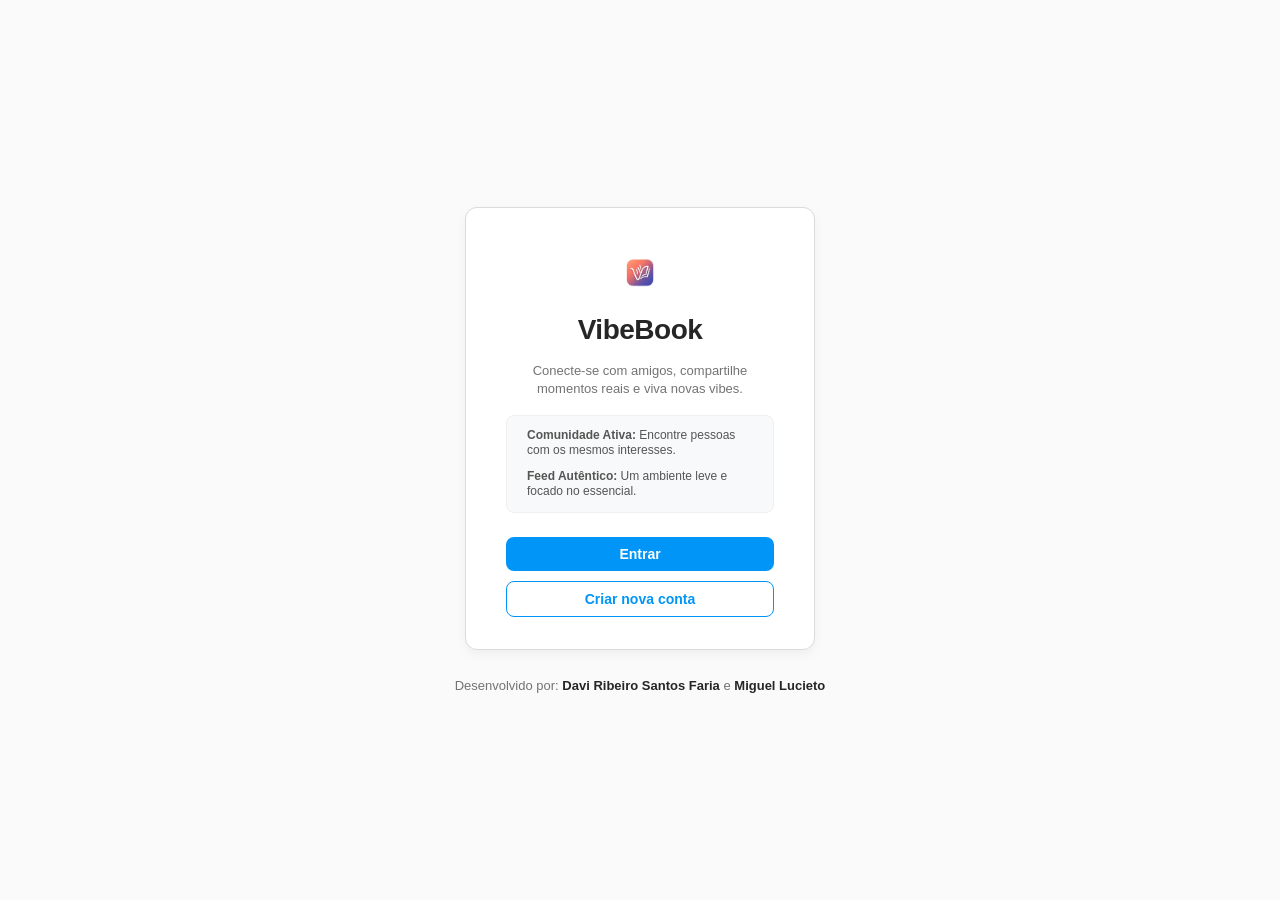
<file: frontend/index.html>
<!DOCTYPE html>
<html lang="pt-br">
<head>
    <meta charset="UTF-8">
    <meta name="viewport" content="width=device-width, initial-scale=1.0">
    <link rel="shortcut icon" href="imagens/icone.ico" type="image/x-icon">
    <title>VibeBook</title>
    <link rel="stylesheet" href="style.css">
    <script src="main.js" defer></script>
</head>
<body>

    <!-- Container centralizado no estilo do login do Instagram -->
    <div class="card card-home">
        
        <!-- Header com Logo -->
        <header class="brand-header">
            <img src="imagens/icone.ico" alt="Logo VibeBook" class="logo-img">
            <h1 class="logo-text">VibeBook</h1>
        </header>

        <p class="sub-texto">Conecte-se com amigos, compartilhe momentos reais e viva novas vibes.</p>

        <!-- Seção de Recursos -->
        <div class="sobre-rede">
            <div class="info-item">
                <span class="info-icone"></span>
                <p><strong>Comunidade Ativa:</strong> Encontre pessoas com os mesmos interesses.</p>
            </div>
            <div class="info-item">
                <span class="info-icone"></span>
                <p><strong>Feed Autêntico:</strong> Um ambiente leve e focado no essencial.</p>
            </div>
        </div>

        <!-- Botões de Ação -->
        <div class="acoes-home">
            <a href="pag-login.html" class="botao">Entrar</a>
            <a href="pag-cadastro.html" class="botao botao-secundario">Criar nova conta</a>
        </div>

    </div>

    <!-- Rodapé de Créditos em Destaque na PG Principal -->
    <footer class="creditos-footer">
        <p>Desenvolvido por: <strong>Davi Ribeiro Santos Faria</strong> e <strong>Miguel Lucieto</strong></p>
    </footer>

</body>
</html>
</file>
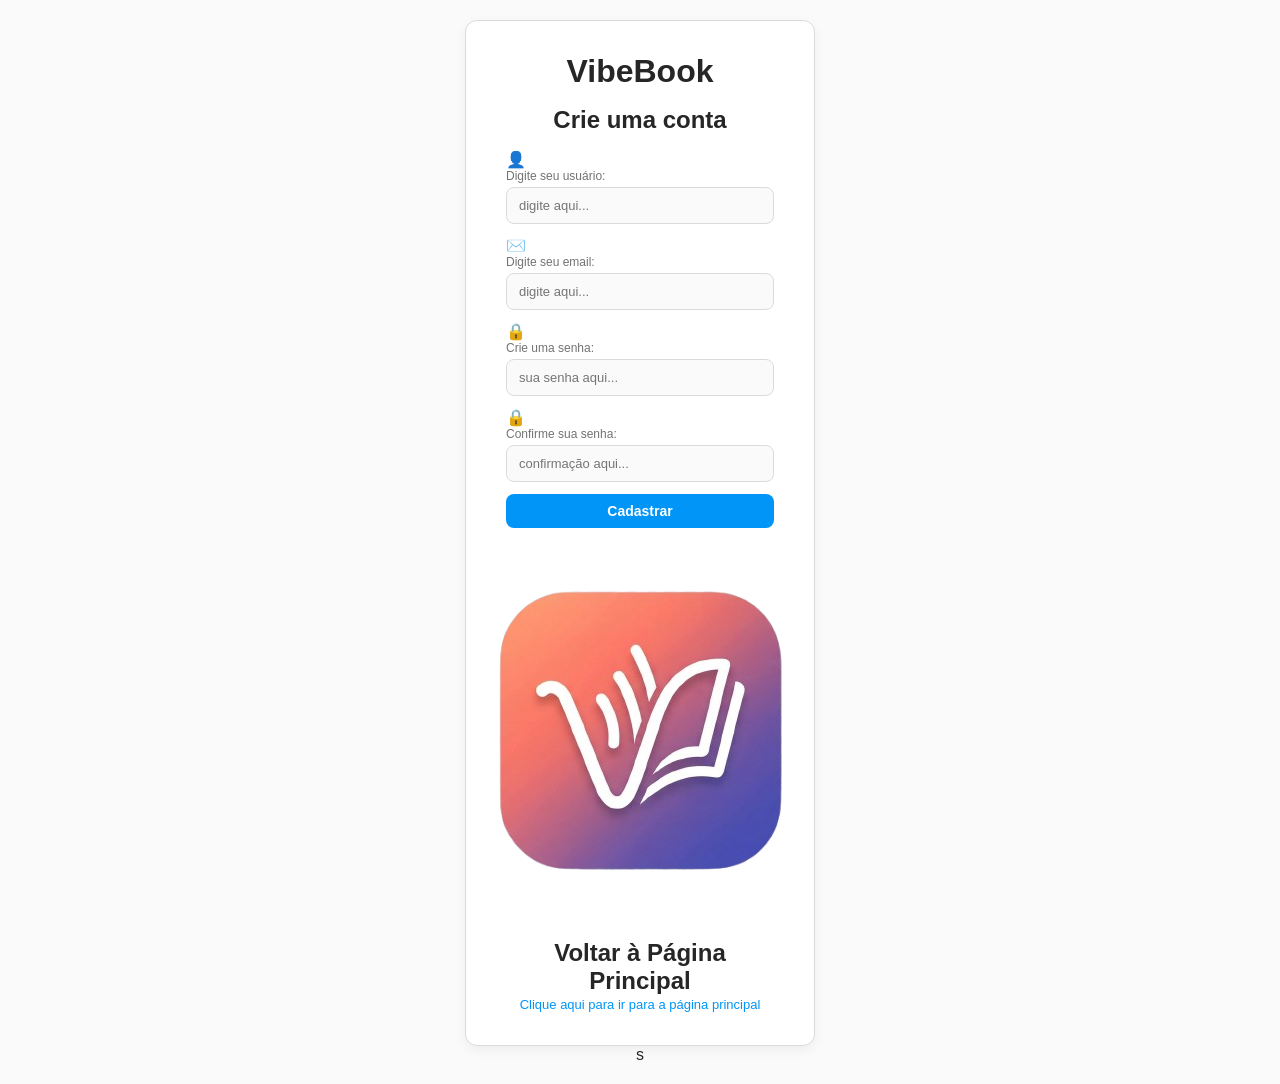
<file: frontend/pag-cadastro.html>
<!DOCTYPE html>
<html lang="pt-br">
<head>
    <meta charset="UTF-8">
    <meta name="viewport" content="width=device-width, initial-scale=1.0">
    <title>VibeBook.com/cadastro</title>
    <link rel="stylesheet" href="style.css">
</head>
<body>

    <!-- Caixa principal que organiza tudo e centraliza no meio da tela -->
    <div class="card">
        
        <h1>VibeBook</h1>
        <h2>Crie uma conta</h2>

        <form id="cadastroForm">
            
            <div class="input-group">
                <span class="icon">👤</span>
                <label for="usuario">Digite seu usuário:</label>
                <input required type="text" id="usuario" name="usuario" placeholder="digite aqui...">
            </div>

            <div class="input-group">
                <span class="icon">✉️</span>
                <label for="email">Digite seu email:</label>
                <input required type="email" id="email" name="email" placeholder="digite aqui...">
            </div>

            <div class="input-group">
                <span class="icon">🔒</span>
                <label for="senha">Crie uma senha:</label>
                <input required type="password" id="senha" name="senha" placeholder="sua senha aqui...">
            </div>
            
            <div class="input-group">
                <span class="icon">🔒</span>
                <label for="ConfirmarSenha">Confirme sua senha:</label>
                <input required type="password" id="ConfirmarSenha" name="ConfirmarSenha" placeholder="confirmação aqui...">
            </div>
            
            <div class="button">
                <button type="submit" class="botao">Cadastrar</button>
            </div>

        </form>

        <img src="imagens/icone.ico" alt="Logo">

        <div class="voltar">
            <h2>Voltar à Página Principal</h2>
            <a href="index.html">Clique aqui para ir para a página principal</a>
        </div>

    </div>

</body>
</html>s
</file>
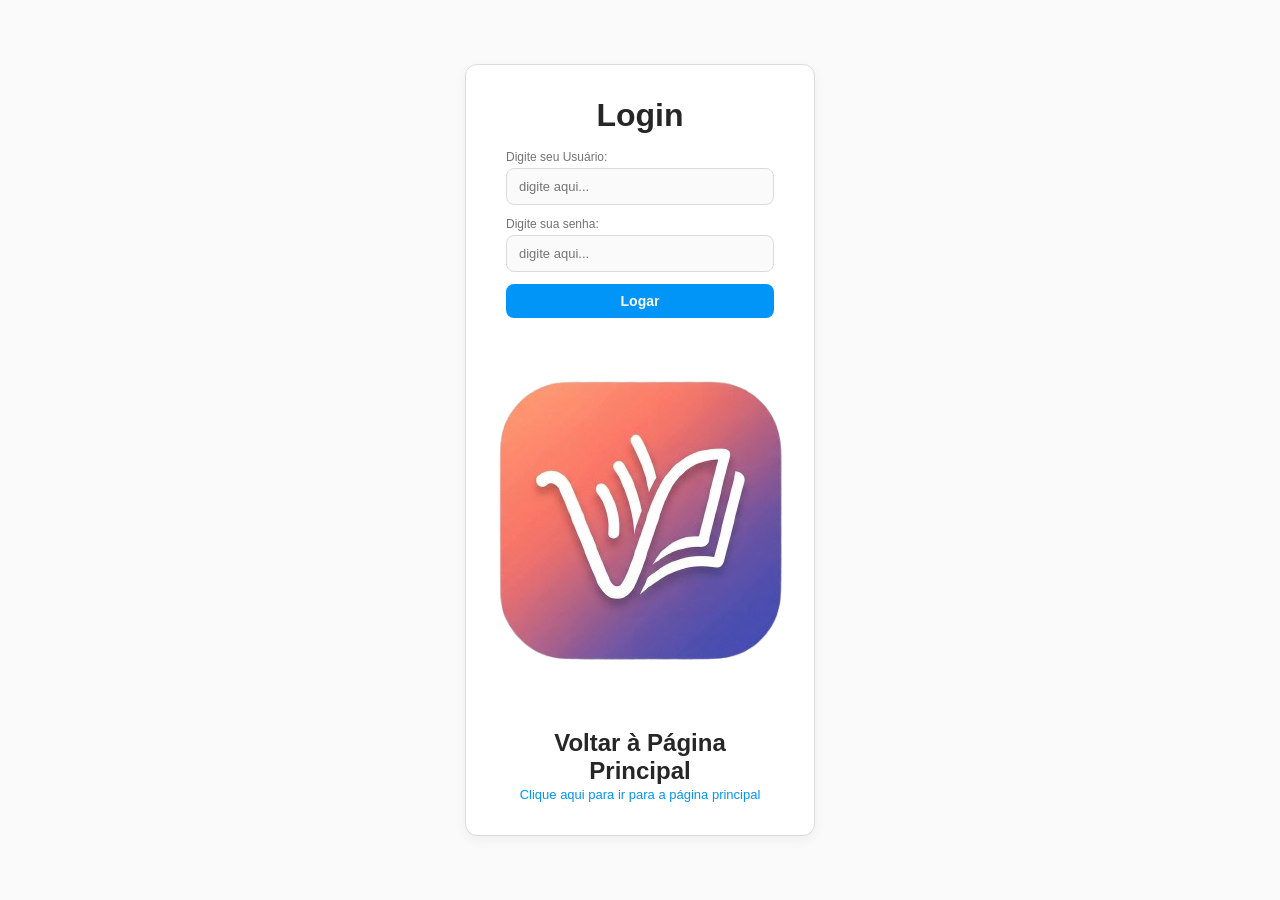
<file: frontend/pag-login.html>
<!DOCTYPE html>
<html lang="pt-br">
<head>
    <meta charset="UTF-8">
    <meta name="viewport" content="width=device-width, initial-scale=1.0">
    <title>VibeBook.com/login</title>
    <link rel="stylesheet" href="style.css">
</head>
<body>

    <!-- Caixa principal que organiza tudo e centraliza no meio da tela -->
    <div class="card">
        
        <h1>Login</h1>

        <form id="LoginForm">
            <div class="input-group">
                <span class="icon"></span>
                <label for="usuario">Digite seu Usuário:</label>
                <input required type="text" id="usuario" name="usuario" placeholder="digite aqui...">
            </div>

            <div class="input-group">
                <span class="icon"></span>
                <label for="senha">Digite sua senha:</label>
                <input required type="password" id="senha" name="senha" placeholder="digite aqui...">
            </div>

            <div class="button">
                <button type="submit" class="botao">Logar</button>
            </div>
        </form>

        <img src="imagens/icone.ico" alt="Ícone">

        <div class="voltar">
            <h2>Voltar à Página Principal</h2>
            <a href="index.html">Clique aqui para ir para a página principal</a>
        </div>

    </div>

</body>
</html>
</file>
<file: frontend/style.css>
/* Reset básico e Tipografia no estilo Instagram */
* {
    box-sizing: border-box;
    margin: 0;
    padding: 0;
}

body {
    background-color: #fafafa;
    color: #262626;
    font-family: -apple-system, BlinkMacSystemFont, "Segoe UI", Roboto, Helvetica, Arial, sans-serif;
    min-height: 100vh;
    display: flex;
    flex-direction: column;
    justify-content: center;
    align-items: center;
    padding: 20px;
}

/* Card Clean do Instagram */
.card {
    background: #ffffff;
    border: 1px solid #dbdbdb;
    border-radius: 12px;
    padding: 32px 40px;
    width: 100%;
    max-width: 350px;
    display: flex;
    flex-direction: column;
    align-items: center;
    gap: 16px;
    box-shadow: 0 4px 12px rgba(0, 0, 0, 0.05);
}

.brand-header {
    display: flex;
    flex-direction: column;
    align-items: center;
    gap: 10px;
}

.logo-img {
    width: 64px;
    height: 64px;
    object-fit: contain;
}

.logo-text {
    font-size: 28px;
    font-weight: 600;
    color: #262626;
    letter-spacing: -0.5px;
}

.sub-texto {
    font-size: 13px;
    color: #737373;
    text-align: center;
    line-height: 1.4;
}

/* Seção do sobre */
.sobre-rede {
    width: 100%;
    background-color: #f8f9fa;
    border: 1px solid #efefef;
    border-radius: 8px;
    padding: 12px;
    display: flex;
    flex-direction: column;
    gap: 10px;
}

.info-item {
    display: flex;
    align-items: flex-start;
    gap: 8px;
}

.info-icone {
    font-size: 14px;
}

.info-item p {
    font-size: 12px;
    color: #555;
    line-height: 1.3;
}

/* Formulários e Entradas estilo Instagram */
form {
    width: 100%;
    display: flex;
    flex-direction: column;
    gap: 12px;
}

.input-group {
    width: 100%;
    display: flex;
    flex-direction: column;
}

.input-group label {
    font-size: 12px;
    color: #737373;
    margin-bottom: 4px;
    font-weight: 500;
}

.input-group input {
    width: 100%;
    padding: 10px 12px;
    font-size: 13px;
    background-color: #fafafa;
    border: 1px solid #dbdbdb;
    border-radius: 8px;
    outline: none;
    transition: border-color 0.2s;
}

.input-group input:focus {
    border-color: #a8a8a8;
    background-color: #ffffff;
}

/* Botões com o Azul e contornos do Instagram */
.acoes-home {
    width: 100%;
    display: flex;
    flex-direction: column;
    gap: 10px;
    margin-top: 8px;
}

.botao {
    display: block;
    width: 100%;
    text-align: center;
    background-color: #0095f6;
    color: #ffffff;
    font-weight: 600;
    font-size: 14px;
    padding: 9px 16px;
    border: none;
    border-radius: 8px;
    text-decoration: none;
    cursor: pointer;
    transition: background-color 0.2s;
}

.botao:hover {
    background-color: #1877f2;
    text-decoration: none;
}

.botao-secundario {
    background-color: transparent;
    color: #0095f6;
    border: 1px solid #0095f6;
}

.botao-secundario:hover {
    background-color: rgba(0, 149, 246, 0.05);
}

/* Links secundários */
.voltar {
    margin-top: 10px;
    text-align: center;
}

a {
    color: #0095f6;
    font-size: 13px;
    text-decoration: none;
}

a:hover {
    text-decoration: underline;
}

/* Rodapé em Destaque na PG Principal */
.creditos-footer {
    margin-top: 28px;
    text-align: center;
    font-size: 13px;
    color: #737373;
}

.creditos-footer strong {
    color: #262626;
}
im{
    size: 3cap;
}
</file>
